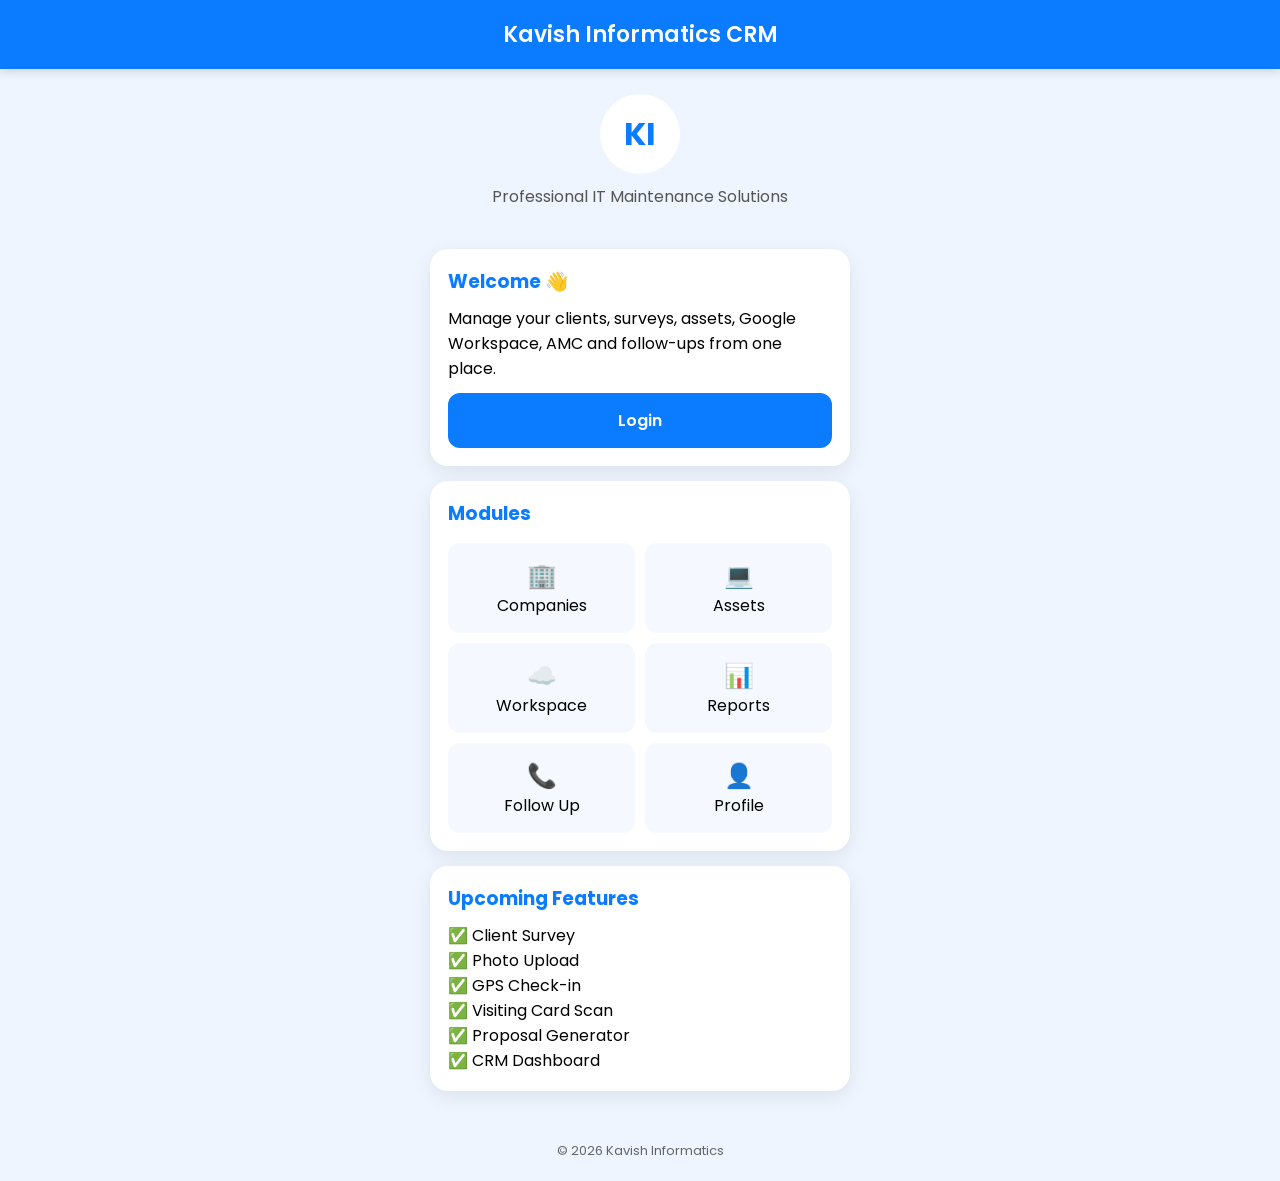
<file: index.html>
<!DOCTYPE html>
<html lang="en">
<head>
<meta charset="UTF-8">
<meta name="viewport" content="width=device-width, initial-scale=1.0">
<title>Kavish Informatics CRM</title>

<link rel="preconnect" href="https://fonts.googleapis.com">
<link href="https://fonts.googleapis.com/css2?family=Poppins:wght@300;400;500;600;700&display=swap" rel="stylesheet">

<style>

*{
margin:0;
padding:0;
box-sizing:border-box;
font-family:'Poppins',sans-serif;
}

body{
background:#eef5ff;
}

header{
background:#0b7cff;
color:white;
padding:18px;
text-align:center;
font-size:22px;
font-weight:600;
box-shadow:0 2px 10px rgba(0,0,0,.15);
}

.logo{
width:80px;
height:80px;
background:white;
color:#0b7cff;
border-radius:50%;
display:flex;
align-items:center;
justify-content:center;
font-size:32px;
font-weight:bold;
margin:25px auto 10px;
}

.tag{
text-align:center;
color:#555;
margin-bottom:25px;
}

.container{
padding:15px;
max-width:450px;
margin:auto;
}

.card{
background:white;
border-radius:18px;
padding:18px;
margin-bottom:15px;
box-shadow:0 6px 20px rgba(0,0,0,.08);
}

.card h3{
margin-bottom:10px;
color:#0b7cff;
}

.btn{
display:block;
width:100%;
padding:15px;
border:none;
border-radius:12px;
background:#0b7cff;
color:white;
font-size:16px;
font-weight:600;
cursor:pointer;
margin-top:12px;
}

.btn:hover{
background:#0066dd;
}

.grid{
display:grid;
grid-template-columns:1fr 1fr;
gap:10px;
margin-top:15px;
}

.box{
background:#f5f9ff;
padding:15px;
border-radius:12px;
text-align:center;
}

.box h2{
color:#0b7cff;
}

.footer{
text-align:center;
padding:20px;
font-size:13px;
color:#666;
}

</style>

</head>

<body>

<header>

Kavish Informatics CRM

</header>

<div class="logo">

KI

</div>

<div class="tag">

Professional IT Maintenance Solutions

</div>

<div class="container">

<div class="card">

<h3>Welcome 👋</h3>

<p>
Manage your clients, surveys, assets, Google Workspace,
AMC and follow-ups from one place.
</p>

<button class="btn" onclick="login()">
Login
</button>

</div>

<div class="card">

<h3>Modules</h3>

<div class="grid">

<div class="box">
<h2>🏢</h2>
Companies
</div>

<div class="box">
<h2>💻</h2>
Assets
</div>

<div class="box">
<h2>☁️</h2>
Workspace
</div>

<div class="box">
<h2>📊</h2>
Reports
</div>

<div class="box">
<h2>📞</h2>
Follow Up
</div>

<div class="box">
<h2>👤</h2>
Profile
</div>

</div>

</div>

<div class="card">

<h3>Upcoming Features</h3>

✅ Client Survey<br>
✅ Photo Upload<br>
✅ GPS Check-in<br>
✅ Visiting Card Scan<br>
✅ Proposal Generator<br>
✅ CRM Dashboard<br>

</div>

</div>

<div class="footer">

© 2026 Kavish Informatics

</div>

<script>

function login(){

window.location.href="login.html";

}

</script>

</body>
  </html>
</file>
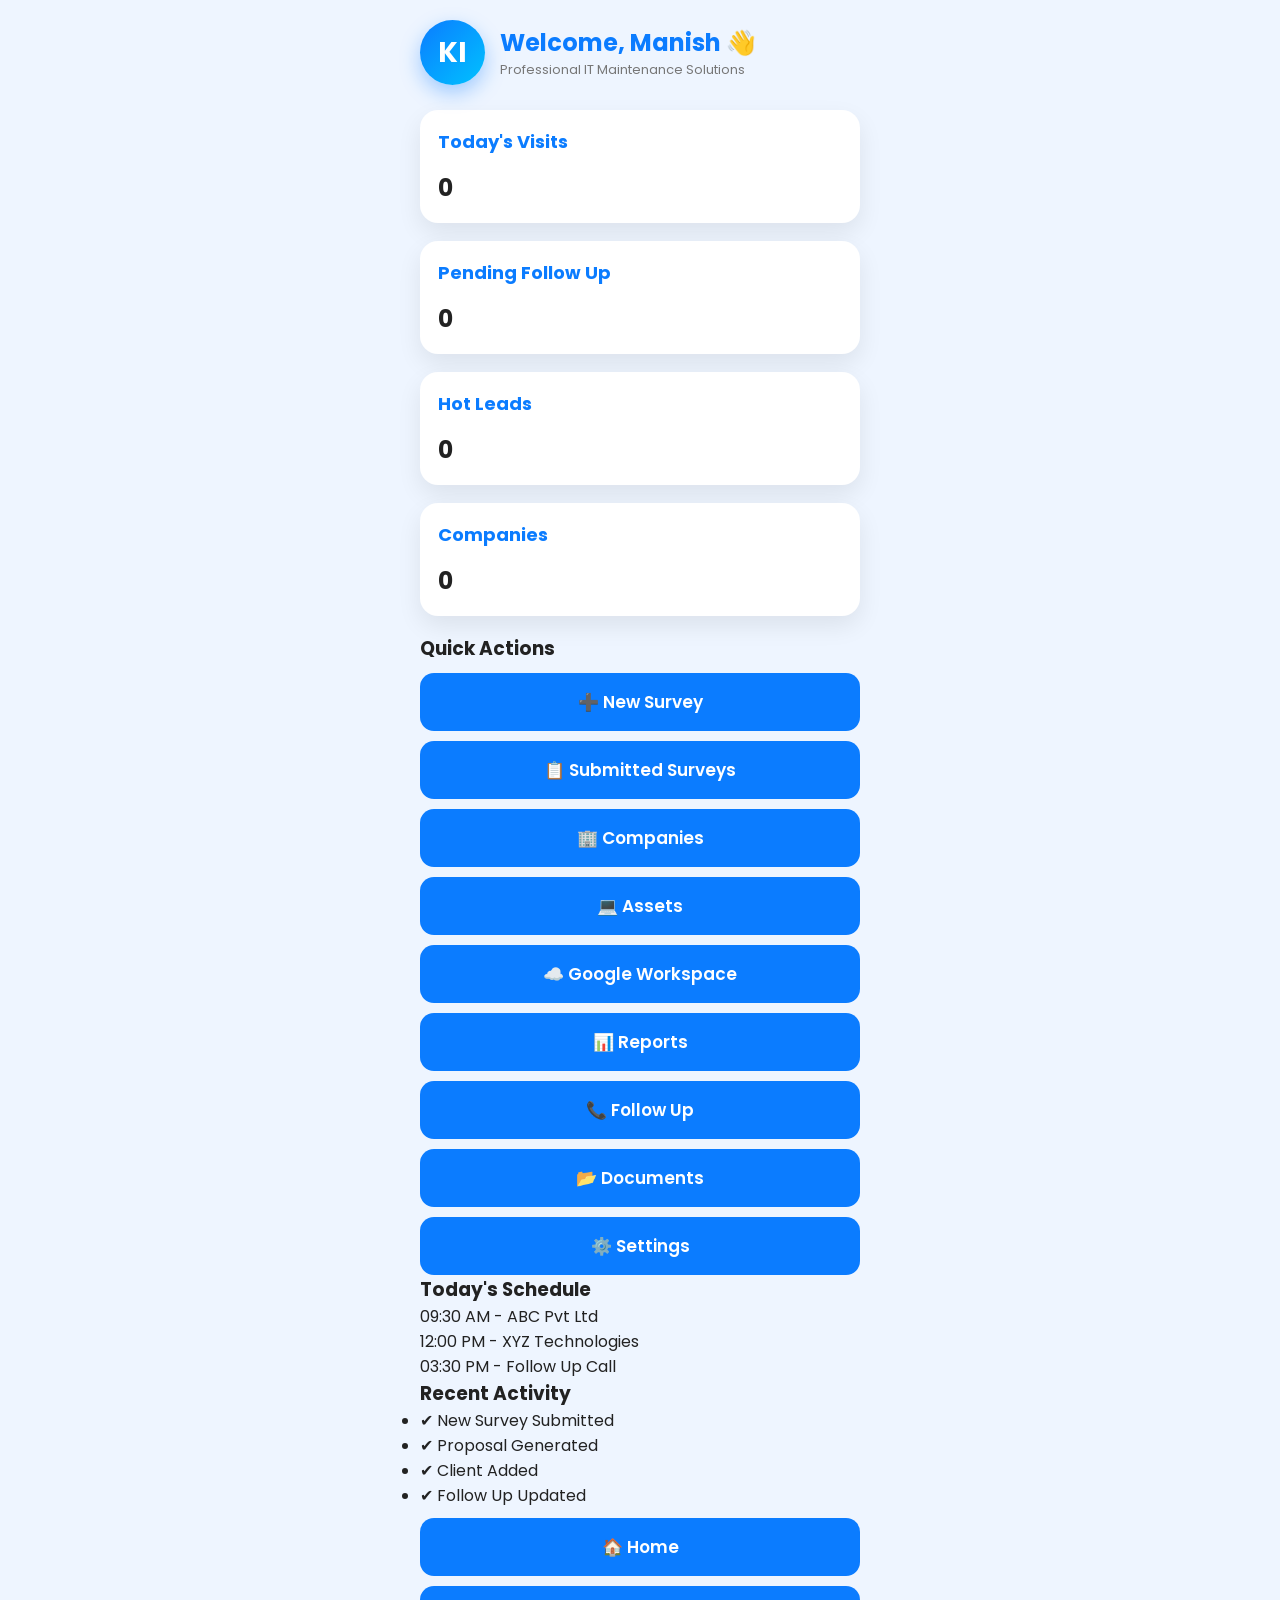
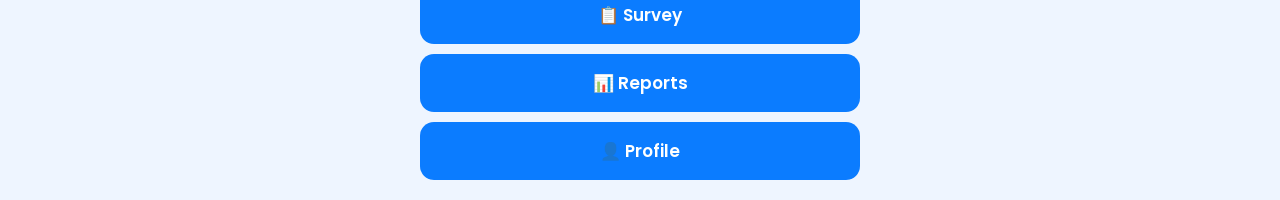
<file: dashboard.html>
<!DOCTYPE html>
<html lang="en">

<head>
<meta charset="UTF-8">
<meta name="viewport" content="width=device-width, initial-scale=1.0">

<title>Dashboard | Kavish Informatics CRM</title>

<link href="https://fonts.googleapis.com/css2?family=Poppins:wght@300;400;500;600;700&display=swap" rel="stylesheet">
<link rel="stylesheet" href="style.css">

<link rel="stylesheet" href="style.css">
  
</head>

<body>

<div class="container">

<!-- Header -->

<header>

<div class="logo">
KI
</div>

<div>
<h2>Welcome, Manish 👋</h2>
<p>Professional IT Maintenance Solutions</p>
</div>

</header>

<!-- Statistics -->

<section class="cards">

<div class="card">
<h3>Today's Visits</h3>
<h1>0</h1>
</div>

<div class="card">
<h3>Pending Follow Up</h3>
<h1>0</h1>
</div>

<div class="card">
<h3>Hot Leads</h3>
<h1>0</h1>
</div>

<div class="card">
<h3>Companies</h3>
<h1>0</h1>
</div>

</section>

<!-- Quick Actions -->

<section class="actions">

<h3>Quick Actions</h3>

<div class="grid">

<button id="newSurveyBtn">➕ New Survey</button>

<button id="submittedSurveyBtn">📋 Submitted Surveys</button>

<button id="companiesBtn">🏢 Companies</button>

<button id="assetsBtn">💻 Assets</button>

<button id="workspaceBtn">☁️ Google Workspace</button>

<button id="reportsBtn">📊 Reports</button>

<button id="followupBtn">📞 Follow Up</button>

<button id="documentsBtn">📂 Documents</button>

<button id="settingsBtn">⚙️ Settings</button>

</div>

</section>

<!-- Today's Schedule -->

<section class="schedule">

<h3>Today's Schedule</h3>

<div class="meeting">
09:30 AM - ABC Pvt Ltd
</div>

<div class="meeting">
12:00 PM - XYZ Technologies
</div>

<div class="meeting">
03:30 PM - Follow Up Call
</div>

</section>

<!-- Recent Activity -->

<section class="activity">

<h3>Recent Activity</h3>

<ul>

<li>✔ New Survey Submitted</li>

<li>✔ Proposal Generated</li>

<li>✔ Client Added</li>

<li>✔ Follow Up Updated</li>

</ul>

</section>

<!-- Bottom Navigation -->

<nav>

<button id="homeBtn">🏠 Home</button>

<button id="surveyBtn">📋 Survey</button>

<button id="reportBtn">📊 Reports</button>

<button id="profileBtn">👤 Profile</button>

</nav>

</div>

<script src="dashboard.js"></script>

</body> 
</html>
</file>
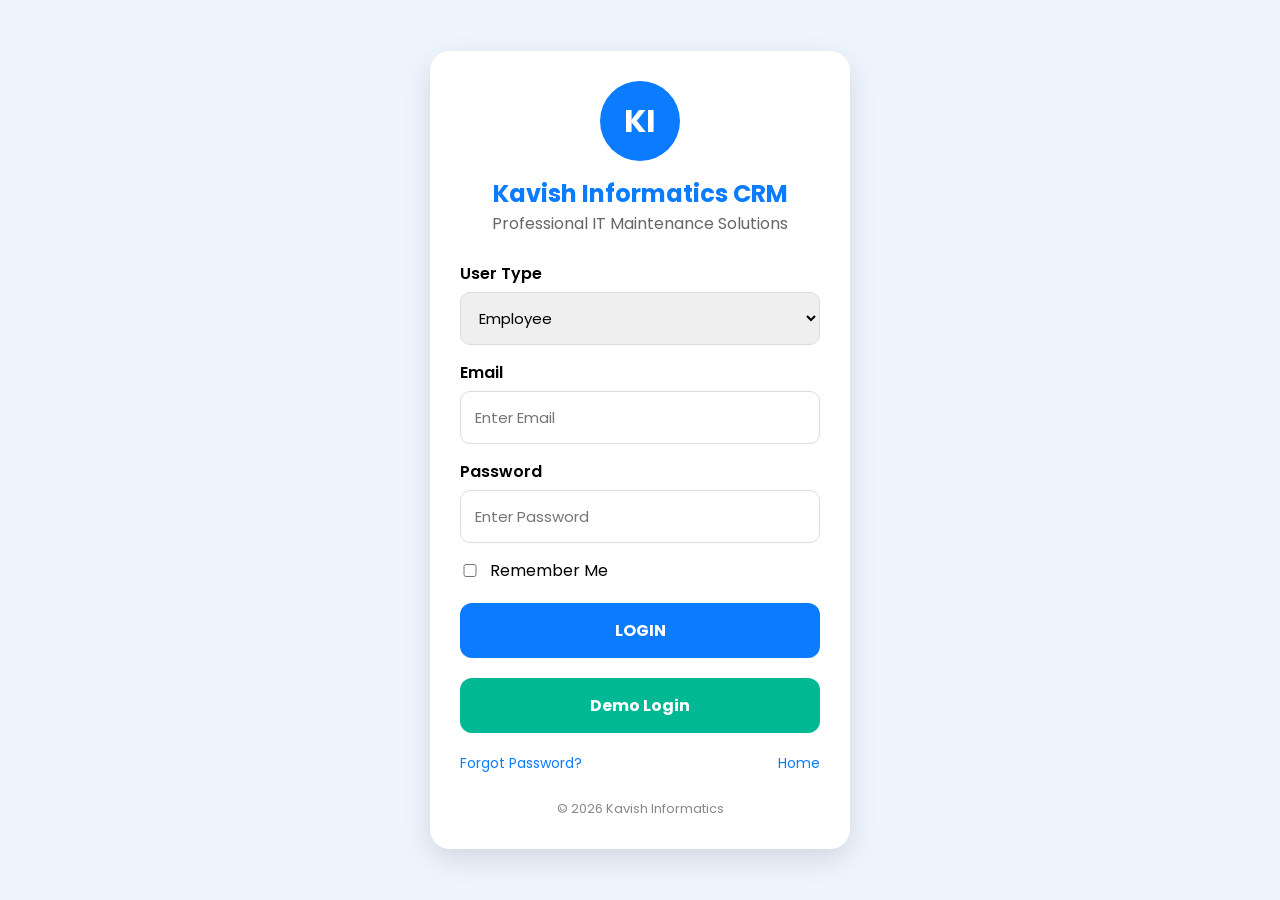
<file: login.html>
<!DOCTYPE html>
<html lang="en">
<head>

<meta charset="UTF-8">
<meta name="viewport" content="width=device-width, initial-scale=1.0">

<title>Login | Kavish Informatics CRM</title>

<link href="https://fonts.googleapis.com/css2?family=Poppins:wght@300;400;500;600;700&display=swap" rel="stylesheet">

<style>

*{
margin:0;
padding:0;
box-sizing:border-box;
font-family:'Poppins',sans-serif;
}

body{
background:#eef5ff;
display:flex;
justify-content:center;
align-items:center;
height:100vh;
}

.container{

width:95%;
max-width:420px;
background:white;
padding:30px;
border-radius:20px;
box-shadow:0 10px 30px rgba(0,0,0,.12);

}

.logo{

width:80px;
height:80px;
background:#0b7cff;
border-radius:50%;
margin:auto;
display:flex;
justify-content:center;
align-items:center;
color:white;
font-size:32px;
font-weight:bold;

}

h2{

text-align:center;
margin-top:15px;
color:#0b7cff;

}

p{

text-align:center;
color:#666;
margin-bottom:25px;

}

label{

font-weight:600;
display:block;
margin-top:15px;
margin-bottom:6px;

}

input{

width:100%;
padding:14px;
border-radius:10px;
border:1px solid #ddd;
font-size:15px;

}

select{

width:100%;
padding:14px;
border-radius:10px;
border:1px solid #ddd;
font-size:15px;

}

.checkbox{

margin-top:15px;
display:flex;
align-items:center;

}

.checkbox input{

width:20px;
margin-right:10px;

}

button{

width:100%;
margin-top:20px;
padding:15px;
background:#0b7cff;
color:white;
font-size:16px;
font-weight:bold;
border:none;
border-radius:12px;
cursor:pointer;

}

button:hover{

background:#0066dd;

}

.demo{

background:#00b894;

}

.demo:hover{

background:#009e78;

}

.links{

margin-top:20px;
display:flex;
justify-content:space-between;
font-size:14px;

}

.links a{

text-decoration:none;
color:#0b7cff;

}

.footer{

margin-top:25px;
text-align:center;
font-size:13px;
color:#888;

}

</style>

</head>

<body>

<div class="container">

<div class="logo">

KI

</div>

<h2>Kavish Informatics CRM</h2>

<p>Professional IT Maintenance Solutions</p>

<label>User Type</label>

<select>

<option>Employee</option>

<option>Admin</option>

</select>

<label>Email</label>

<input type="email" placeholder="Enter Email">

<label>Password</label>

<input type="password" placeholder="Enter Password">

<div class="checkbox">

<input type="checkbox">

Remember Me

</div>

<button onclick="login()">

LOGIN

</button>

<button class="demo" onclick="demoLogin()">

Demo Login

</button>

<div class="links">

<a href="#">Forgot Password?</a>

<a href="index.html">Home</a>

</div>

<div class="footer">

© 2026 Kavish Informatics

</div>

</div>

<script>

function login(){

alert("Firebase Login will be added in V2.");

window.location.href="dashboard.html";

}

function demoLogin(){

window.location.href="dashboard.html";

}

</script>

</body>

  </html>
</file>
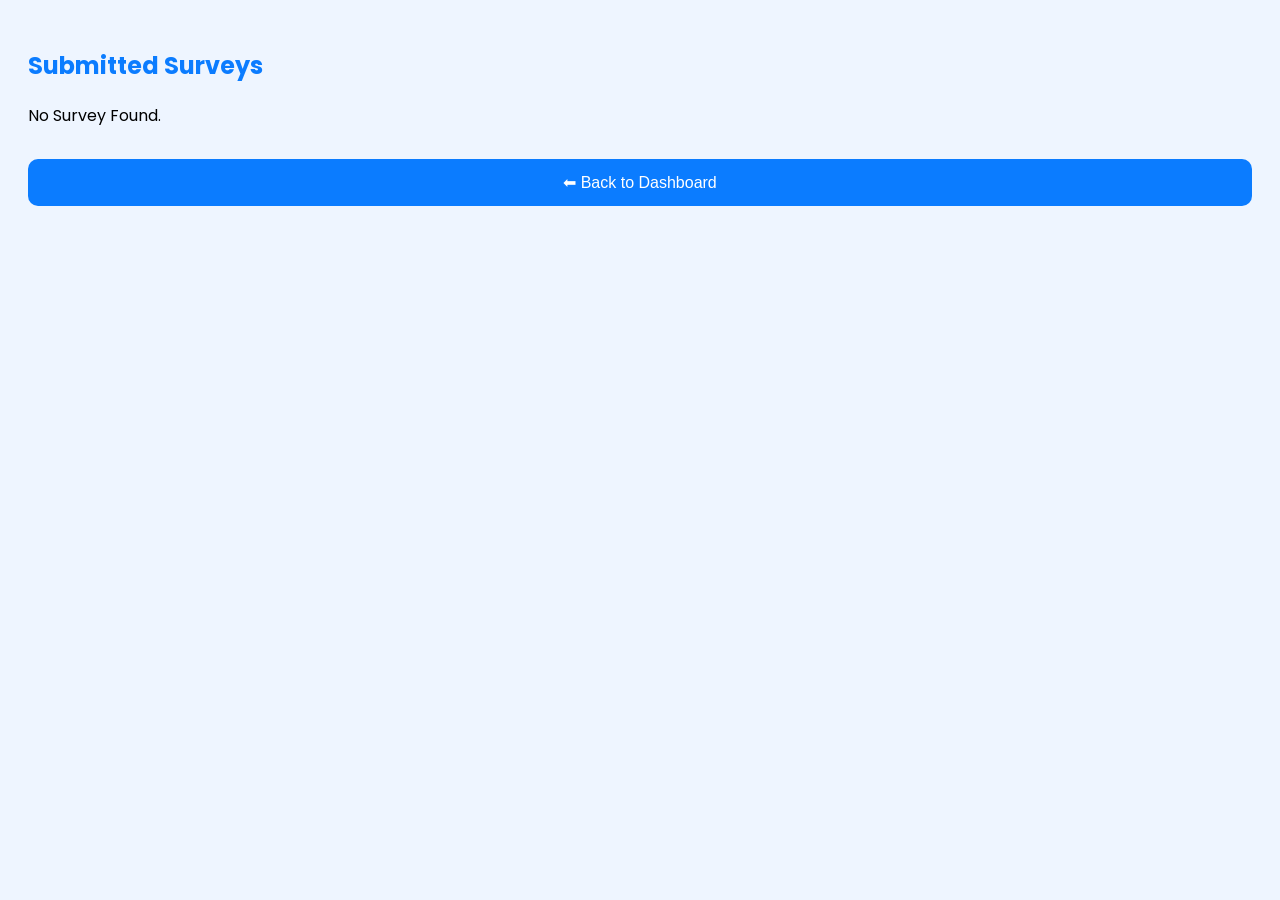
<file: submitted survey.html>
<!DOCTYPE html>
<html lang="en">
<head>
<meta charset="UTF-8">
<meta name="viewport" content="width=device-width, initial-scale=1.0">
<title>Submitted Surveys</title>

<link href="https://fonts.googleapis.com/css2?family=Poppins:wght@400;600&display=swap" rel="stylesheet">

<style>

body{
font-family:Poppins,sans-serif;
background:#eef5ff;
padding:20px;
}

.card{
background:#fff;
padding:15px;
margin-bottom:15px;
border-radius:12px;
box-shadow:0 5px 15px rgba(0,0,0,.1);
}

h2{
color:#0b7cff;
}

button{
width:100%;
padding:14px;
margin-top:15px;
background:#0b7cff;
color:#fff;
border:none;
border-radius:10px;
font-size:16px;
}

</style>

</head>

<body>

<h2>Submitted Surveys</h2>

<div id="surveyList"></div>

<button onclick="window.location='dashboard.html'">
⬅ Back to Dashboard
</button>

<script>

let surveys = JSON.parse(localStorage.getItem("surveys")) || [];

let html="";

if(surveys.length==0){

html="<p>No Survey Found.</p>";

}else{

surveys.reverse().forEach(function(s){

html += `
<div class="card">

<b>${s.company}</b><br><br>

Survey ID : ${s.surveyId}<br>

IT Head : ${s.itHead}<br>

Mobile : ${s.mobile}<br>

Lead : ${s.leadStatus}

</div>
`;

});

}

document.getElementById("surveyList").innerHTML=html;

</script>

</body>
</html>
</file>
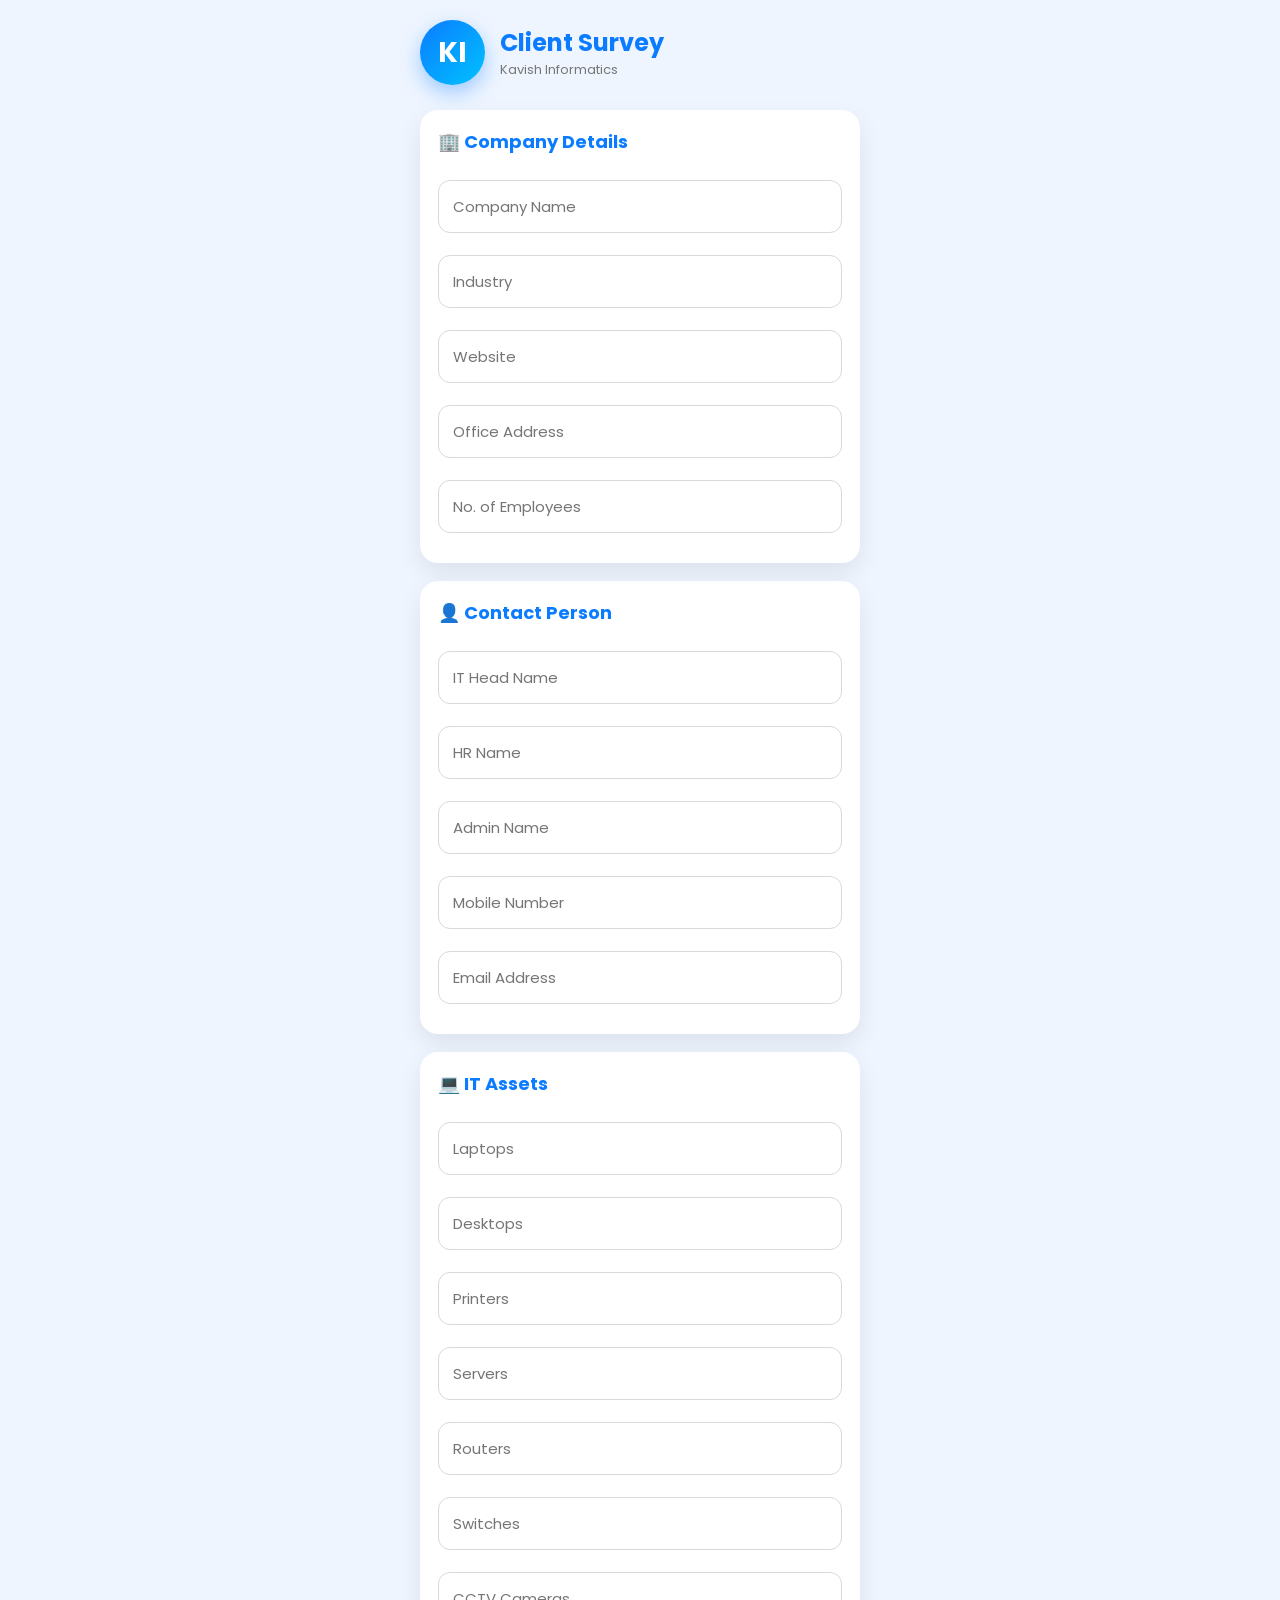
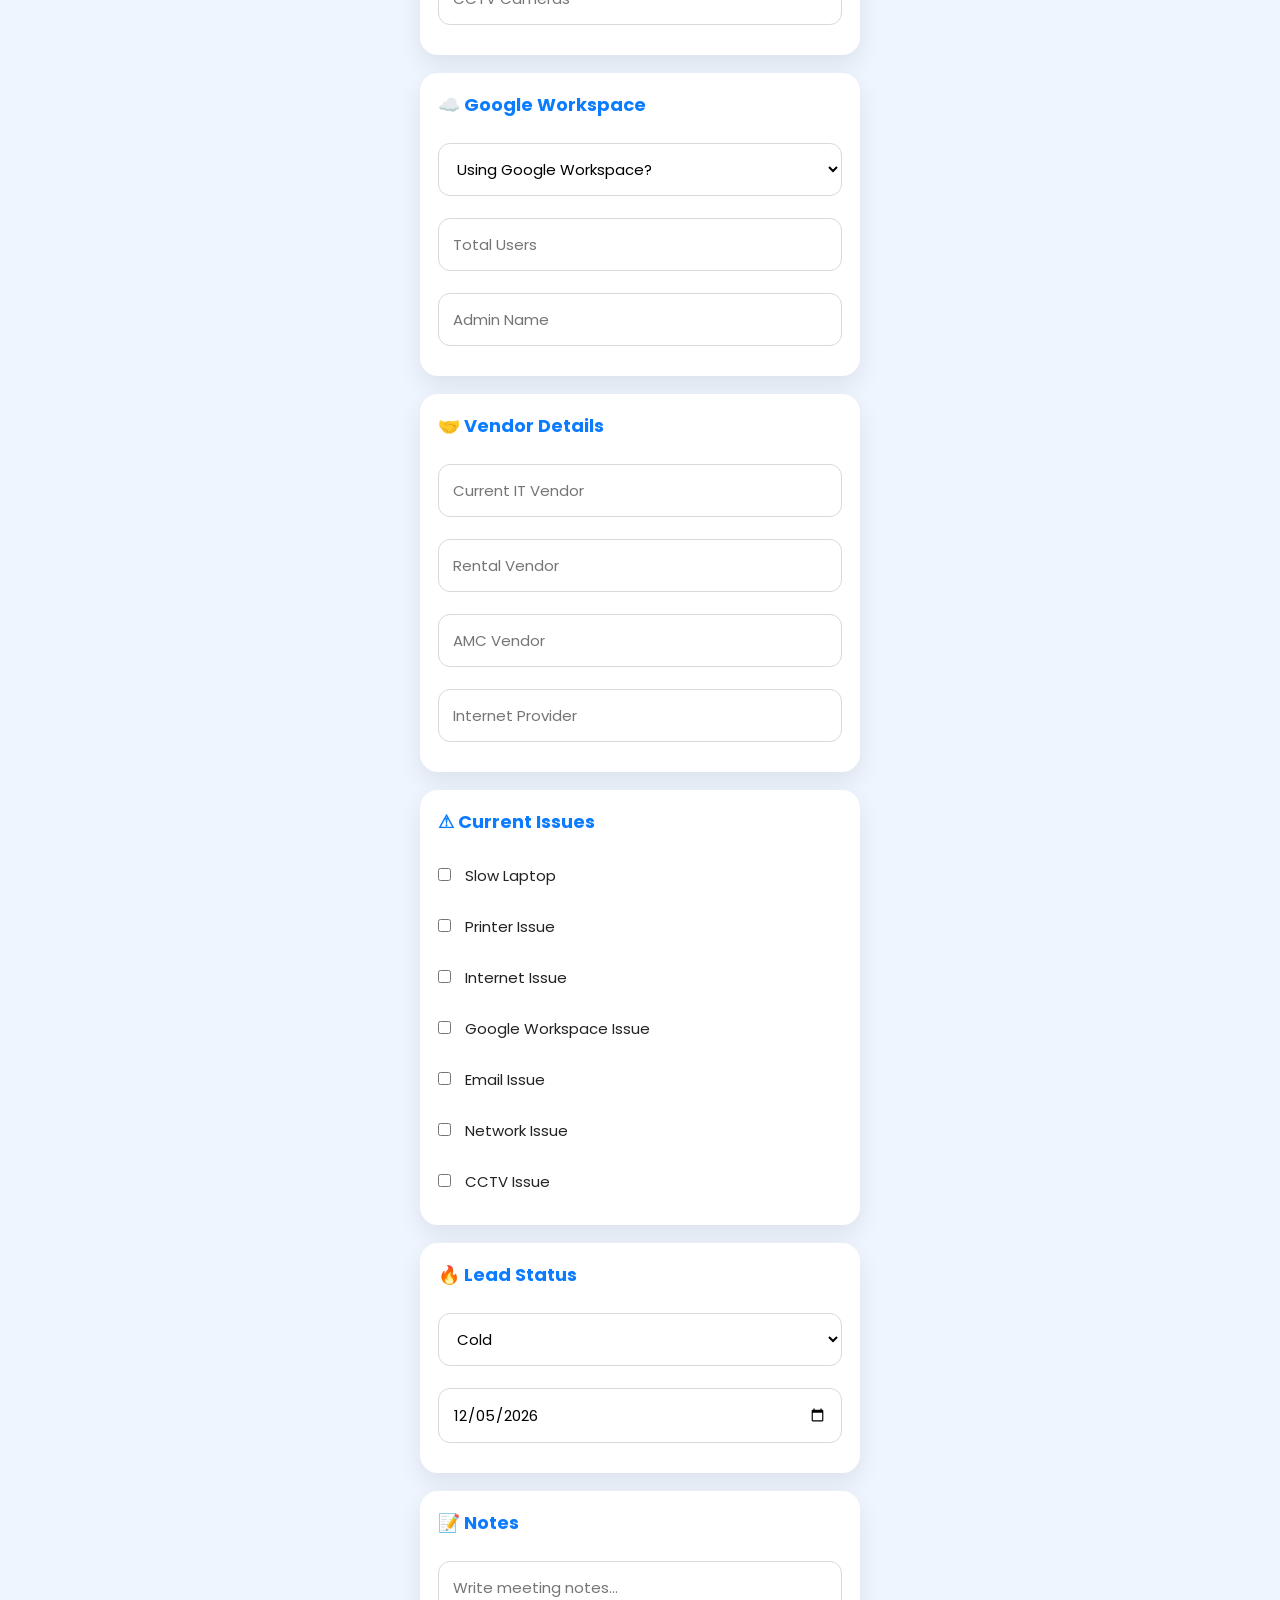
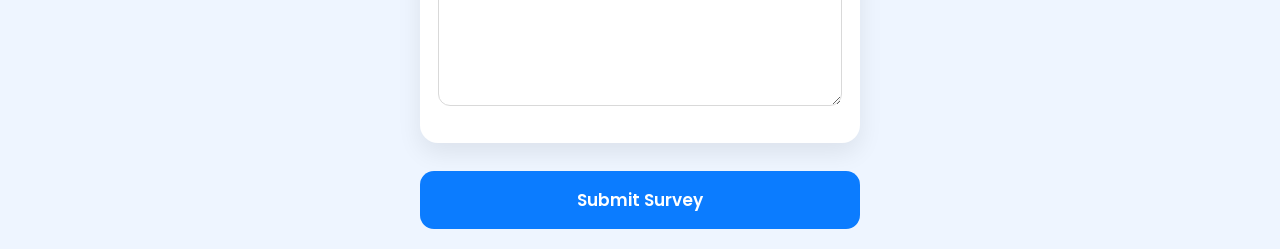
<file: survey.html>
<!DOCTYPE html>
<html lang="en">

<head>

<meta charset="UTF-8">
<meta name="viewport" content="width=device-width, initial-scale=1.0">

<title>Client Survey | Kavish Informatics CRM</title>

<link href="https://fonts.googleapis.com/css2?family=Poppins:wght@300;400;500;600;700&display=swap" rel="stylesheet">

<link rel="stylesheet" href="style.css">

</head>

<body>

<div class="container">

<header>

<div class="logo">KI</div>

<div>

<h2>Client Survey</h2>

<p>Kavish Informatics</p>

</div>

</header>

<!-- Company Details -->

<section class="card">

<h3>🏢 Company Details</h3>

<input type="text" placeholder="Company Name">

<input type="text" placeholder="Industry">

<input type="text" placeholder="Website">

<input type="text" placeholder="Office Address">

<input type="number" placeholder="No. of Employees">

</section>

<!-- Contact Person -->

<section class="card">

<h3>👤 Contact Person</h3>

<input type="text" placeholder="IT Head Name">

<input type="text" placeholder="HR Name">

<input type="text" placeholder="Admin Name">

<input type="tel" placeholder="Mobile Number">

<input type="email" placeholder="Email Address">

</section>

<!-- Assets -->

<section class="card">

<h3>💻 IT Assets</h3>

<input type="number" placeholder="Laptops">

<input type="number" placeholder="Desktops">

<input type="number" placeholder="Printers">

<input type="number" placeholder="Servers">

<input type="number" placeholder="Routers">

<input type="number" placeholder="Switches">

<input type="number" placeholder="CCTV Cameras">

</section>

<!-- Google Workspace -->

<section class="card">

<h3>☁️ Google Workspace</h3>

<select>

<option>Using Google Workspace?</option>

<option>Yes</option>

<option>No</option>

</select>

<input type="number" placeholder="Total Users">

<input type="text" placeholder="Admin Name">

</section>

<!-- Vendor -->

<section class="card">

<h3>🤝 Vendor Details</h3>

<input type="text" placeholder="Current IT Vendor">

<input type="text" placeholder="Rental Vendor">

<input type="text" placeholder="AMC Vendor">

<input type="text" placeholder="Internet Provider">

</section>

<!-- Problems -->

<section class="card">

<h3>⚠ Current Issues</h3>

<label><input type="checkbox"> Slow Laptop</label>

<label><input type="checkbox"> Printer Issue</label>

<label><input type="checkbox"> Internet Issue</label>

<label><input type="checkbox"> Google Workspace Issue</label>

<label><input type="checkbox"> Email Issue</label>

<label><input type="checkbox"> Network Issue</label>

<label><input type="checkbox"> CCTV Issue</label>

</section>

<!-- Lead -->

<section class="card">

<h3>🔥 Lead Status</h3>

<select>

<option>Cold</option>

<option>Warm</option>

<option>Hot</option>

</select>

<input type="date">

</section>

<!-- Notes -->

<section class="card">

<h3>📝 Notes</h3>

<textarea rows="5" placeholder="Write meeting notes..."></textarea>

</section>

<button id="submitSurvey">

Submit Survey

</button>

</div>

<script src="survey.js"></script>

</body>

  </html>
</file>
<file: style.css>
/* ===================================
   KAVISH INFORMATICS CRM
   STYLE.CSS
=================================== */

*{
margin:0;
padding:0;
box-sizing:border-box;
font-family:'Poppins',sans-serif;
}

body{
background:#eef5ff;
color:#222;
}

.container{
max-width:480px;
margin:auto;
padding:20px;
}

/* Header */

header{
display:flex;
align-items:center;
gap:15px;
margin-bottom:25px;
}

.logo{
width:65px;
height:65px;
border-radius:50%;
background:linear-gradient(135deg,#0b7cff,#00c2ff);
display:flex;
align-items:center;
justify-content:center;
font-size:28px;
font-weight:bold;
color:#fff;
box-shadow:0 8px 20px rgba(11,124,255,.35);
}

header h2{
color:#0b7cff;
font-size:24px;
}

header p{
color:#777;
font-size:13px;
}

/* Card */

.card{
background:#fff;
padding:18px;
border-radius:18px;
margin-bottom:18px;
box-shadow:0 10px 25px rgba(0,0,0,.08);
}

.card h3{
margin-bottom:15px;
color:#0b7cff;
font-size:18px;
}

/* Input */

input,
select,
textarea{

width:100%;
padding:14px;
margin-top:10px;
margin-bottom:12px;

border:1px solid #d9d9d9;

border-radius:12px;

font-size:15px;

outline:none;

transition:.3s;

background:white;

}

input:focus,
select:focus,
textarea:focus{

border-color:#0b7cff;

box-shadow:0 0 10px rgba(11,124,255,.25);

}

/* Checkbox */

label{

display:block;

padding:8px 0;

font-size:15px;

}

label input{

width:auto;

margin-right:10px;

}

/* Button */

button{

width:100%;

padding:16px;

border:none;

border-radius:14px;

background:#0b7cff;

color:white;

font-size:17px;

font-weight:600;

cursor:pointer;

transition:.3s;

margin-top:10px;

}

button:hover{

background:#0068e0;

}

/* Responsive */

@media(max-width:480px){

.container{

padding:15px;

}

header h2{

font-size:21px;

}

.card{

padding:15px;

}

button{

padding:15px;

}

}

/* Nice Scrollbar */

::-webkit-scrollbar{

width:8px;

}

::-webkit-scrollbar-thumb{

background:#0b7cff;

border-radius:10px;

}

::-webkit-scrollbar-track{

background:#eef5ff;

   }
</file>
